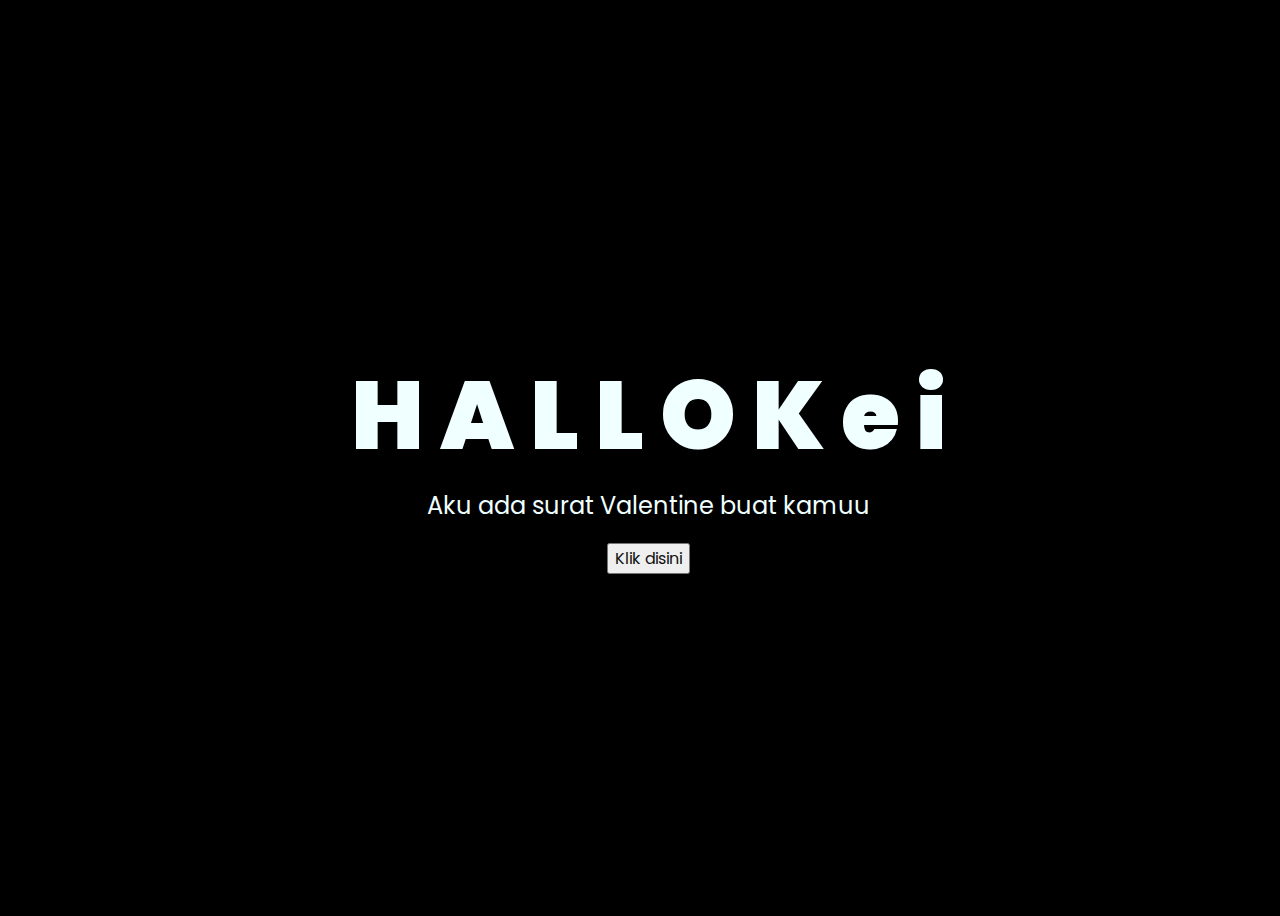
<file: index.html>
<!DOCTYPE html>
<html lang="en">
<head>
    <meta charset="UTF-8">
    <meta http-equiv="X-UA-Compatible" content="IE=edge">
    <meta name="viewport" content="width=device-width, initial-scale=1.0">
    <link rel="stylesheet" href="styles2.css">
    <link rel="icon" href="img/flowers.png" type="image/x-icon">
    <title>Flowers</title>
</head>
<body>
    <div class="greetings">
    <!-- silahkan menambah kata sesuai keinginan dengan <span>text...</span -->
        <span>H</span>
        <span>A</span>
        <span>L</span>
        <span>L</span>
        <span>O</span>
        <span>K</span>
        <span>e</span>
        <span>i</span>

    </div>
    <div class="description">
        <span>Aku ada surat Valentine buat kamuu </span>
    </div>
    <div class="button">
        <button>
            <a href="letter.html">Klik disini</a>
        </button>
        
    </div>
</body>
</html>
</file>
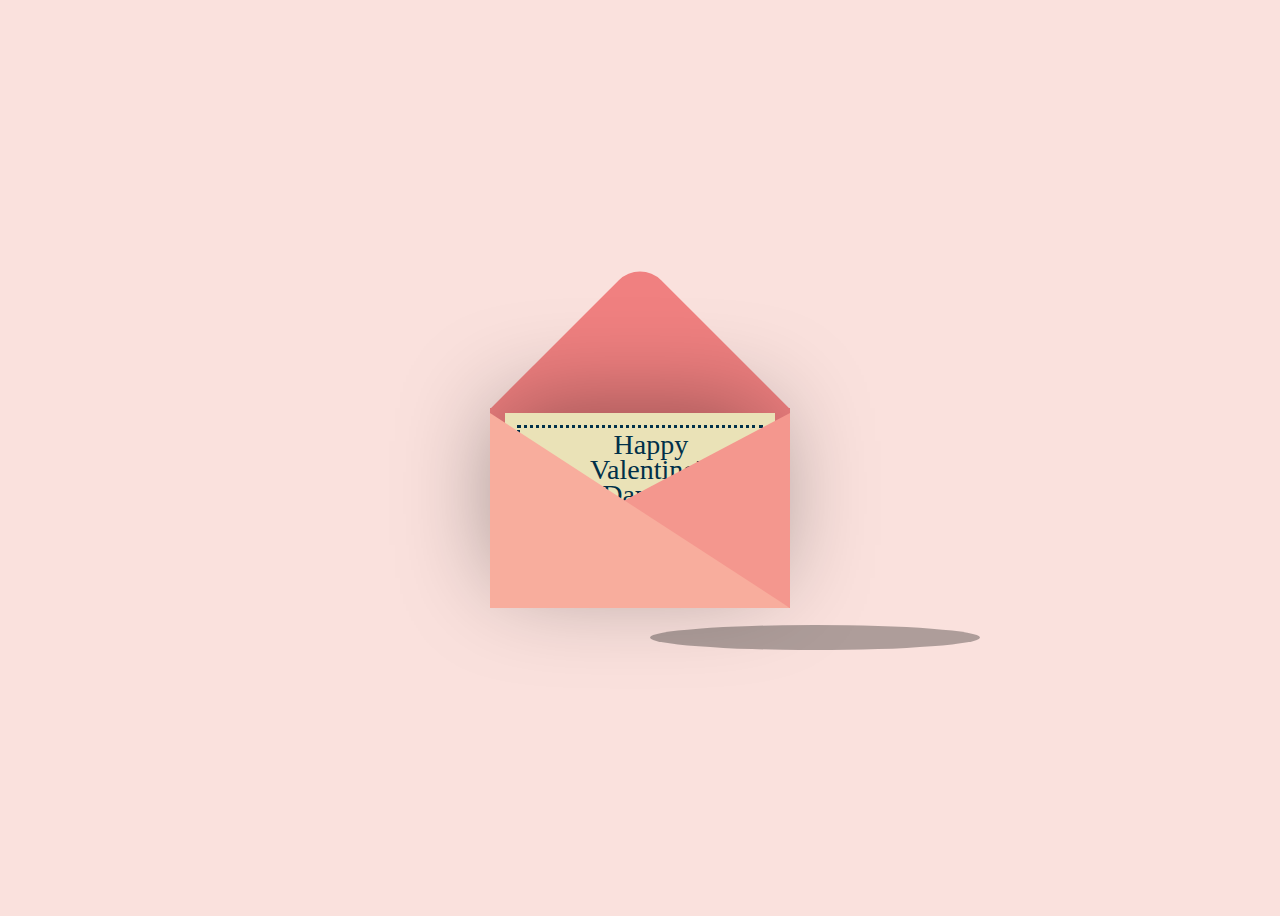
<file: letter.html>
<!DOCTYPE html>
<html lang="en">

<head>
    <!-- coding by @coding_seru -->
    <meta charset="UTF-8">
    <meta name="viewport" content="width=device-width, initial-scale=1.0">
    <title>Valentines day card </title>
    <link rel="stylesheet" href="coding_seru.css">
    <script src="https://code.jquery.com/jquery-3.6.4.min.js"></script>

</head>

<body>
    <div class="container">
        <div class="valentines">
            <div class="envelope"></div>
            <div class="front"></div>
            <div class="card">
                <div class="text">Happy</br> Valentine's</br> Day! kei </div>
                <div class="heart"></div>
            </div>
        </div>
    </div>
    <div class="shadow"></div>
    </div>
    <script src="coding_seru.js"></script>
</body>

</html>
</file>
<file: styles2.css>
@import url('https://fonts.googleapis.com/css2?family=Poppins:ital,wght@0,500;1,900&display=swap');
*{
    font-family: 'Poppins',cursive;
}
body{
    color: azure;
    width: 100%;
    height: 100vh;
    display: flex;
    flex-direction: column;
    align-items: center;
    justify-content: center;
    background-color: black;
}
.greetings{
    font-size: 6rem;
    font-weight: 900;
}
.greetings > span{
    animation: glow 2.5s ease-in-out infinite;
}
@keyframes glow{
    0%, 100%{
        color: #fff;
        text-shadow: 0 0 12px #39c6d6, 0 0 50px #39c6d6, 0 0 100px #39c6d6;
    }
    10%, 90%{
        color: #111;
        text-shadow: none;
    }
}
.greetings > span:nth-child(2){
    animation-delay: .2s ;
}
.greetings > span:nth-child(3){
    animation-delay: .4s ;
}
.greetings > span:nth-child(4){
    animation-delay: .8s;
}
.greetings > span:nth-child(5){
    animation-delay: .1s;
}
.greetings > span:nth-child(6){
    animation-delay: 1.2s ;
}
.greetings > span:nth-child(7){
    animation-delay: 1.4s ;
}
.greetings > span:nth-child(8){
    animation-delay: 1.6s ;
}
.description{
    font-size: 1.5rem;
    margin-bottom: 20px;
}

.button a{
    text-decoration: none;
    font-size: 1rem;
    color: #111;
}

@media screen and (max-width:574px){
    .greetings{
        display: block;
        font-size: 3rem;
        font-weight: 500;
        text-align: center;
    }
    .description{
        font-size: 1rem;
    }
    
    .button a{
        font-size: .5rem;
    }
}
</file>
<file: coding_seru.css>
/* Set the colour and the position of the background and the elements */
body {
  display: flex;
  justify-content: center;
  align-items: center;
  height: 100vh;
  background-color: #fae1dd;
}

.container {
  position: relative;
}
.valentines {
  position: relative;
  top: 50px;
  cursor: pointer;
  animation: up 3s linear infinite;
}

/* Style the envelope and the card */

.envelope {
  position: relative;
  width: 300px;
  height: 200px;
  background-color: #f08080;
}

.envelope:before {
  background-color: #f08080;
  content: "";
  position: absolute;
  width: 212px;
  height: 212px;
  transform: rotate(45deg);
  top: -105px;
  left: 44px;
  border-radius: 30px 0 0 0;
}

.card {
  position: absolute;
  background-color: #eae2b7;
  width: 270px;
  height: 170px;
  top: 5px;
  left: 15px;
  box-shadow: -5px -5px 100px rgba(0, 0, 0, 0.4);
}

.card:before {
  content: "";
  position: absolute;
  border: 3px solid #003049;
  border-style: dotted;
  width: 240px;
  height: 140px;
  left: 12px;
  top: 12px;
}

.text {
  position: absolute;
  font-family:  'Brush Script MT', cursive;
  font-size: 28px;
  text-align: center;
  line-height: 25px;
  top: 19px;
  left: 85px;
  color: #003049;
}

.heart {
  background-color: #d62828;
  display: inline-block;
  height: 30px;
  margin: 0 10px;
  position: relative;
  top: 110px;
  left: 105px;
  transform: rotate(-45deg);
  width: 30px;
}

.heart:before,
.heart:after {
  content: "";
  background-color: #d62828;
  border-radius: 50%;
  height: 30px;
  position: absolute;
  width: 30px;
}

.heart:before {
  top: -15px;
  left: 0;
}

.heart:after {
  left: 15px;
  top: 0;
}
.front {
  position: absolute;
  border-right: 180px solid #f4978e;
  border-top: 95px solid transparent;
  border-bottom: 100px solid transparent;
  left: 120px;
  top: 5px;
  width: 0;
  height: 0;
  z-index: 10;
}
/*coding by @coding_seru*/

.front:before {
  position: absolute;
  content: "";
  border-left: 300px solid #f8ad9d;
  border-top: 195px solid transparent;
  left: -120px;
  top: -95px;
  width: 0;
  height: 0;
}

/* Add the shadow */
.shadow {
  position: absolute;
  width: 330px;
  height: 25px;
  border-radius: 50%;
  background-color: rgba(0, 0, 0, 0.3);
  bottom: 250px;
  left: 650px;
  animation: scale 3s linear infinite;
  z-index: -1;
}

/* To move the envelope up and down */
@keyframes up {
  0%,
  100% {
    transform: translateY(0);
  }
  50% {
    transform: translateY(-30px);
  }
}

/* to scale the shadow */
@keyframes scale {
  0%,
  100% {
    transform: scaleX(1);
  }
  50% {
    transform: scaleX(0.85);
  }
}
</file>
